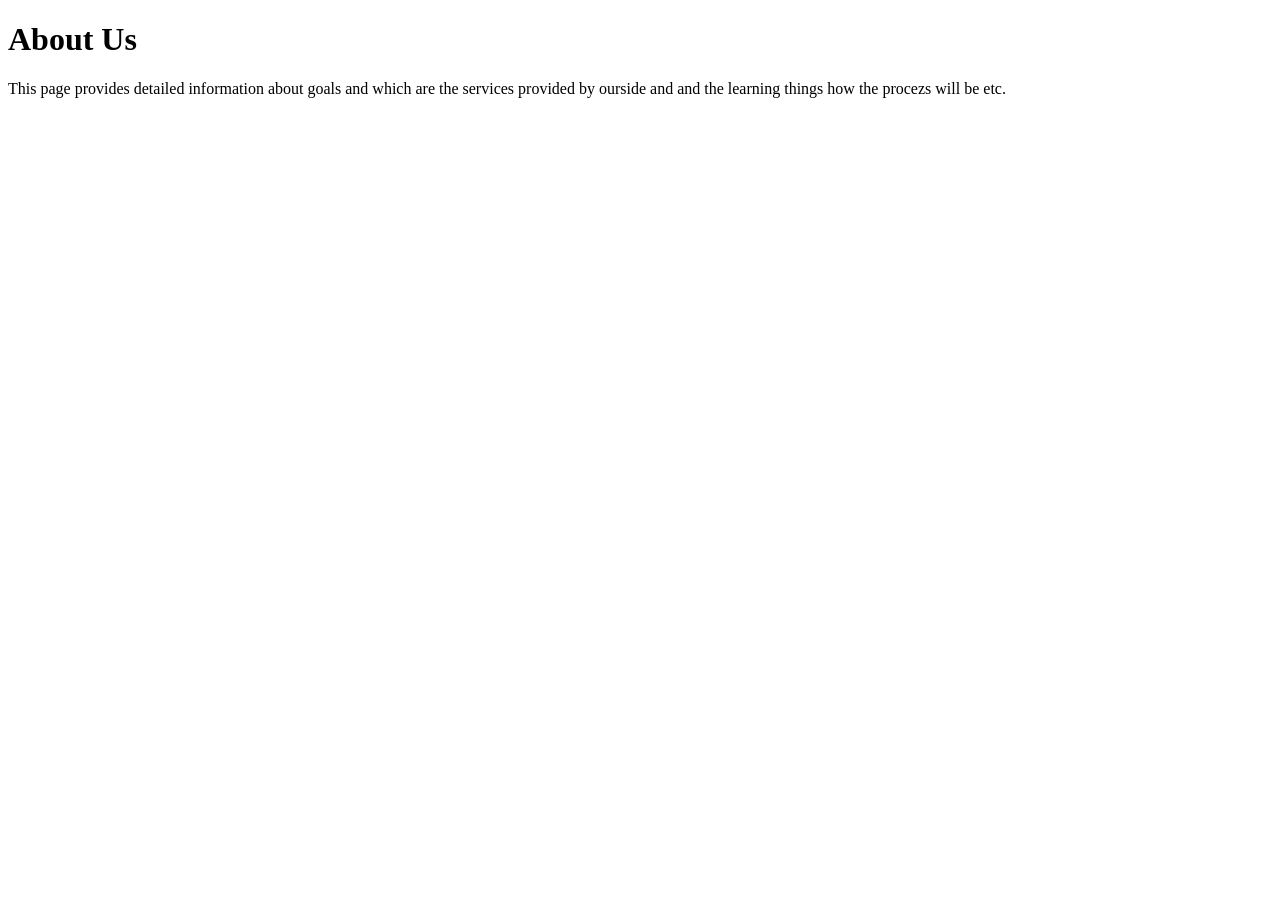
<file: task2/index.html>
<!DOCTYPE html>
<html lang="en">
<head>
    <meta charset="UTF-8">
    <meta name="viewport" content="width=device-width, initial-scale=1.0">
    <title>About Us</title>
</head>
<body>
    <header>
        <nav>
            <a href="index.html"></a>
        </nav>
    </header>
    <main>
        <h1>About Us</h1>
        <p>This page provides detailed information about goals and which are the  services provided by ourside and  and the learning things how the procezs will be etc.</p>
    </main>
</body>
</html>
</file>
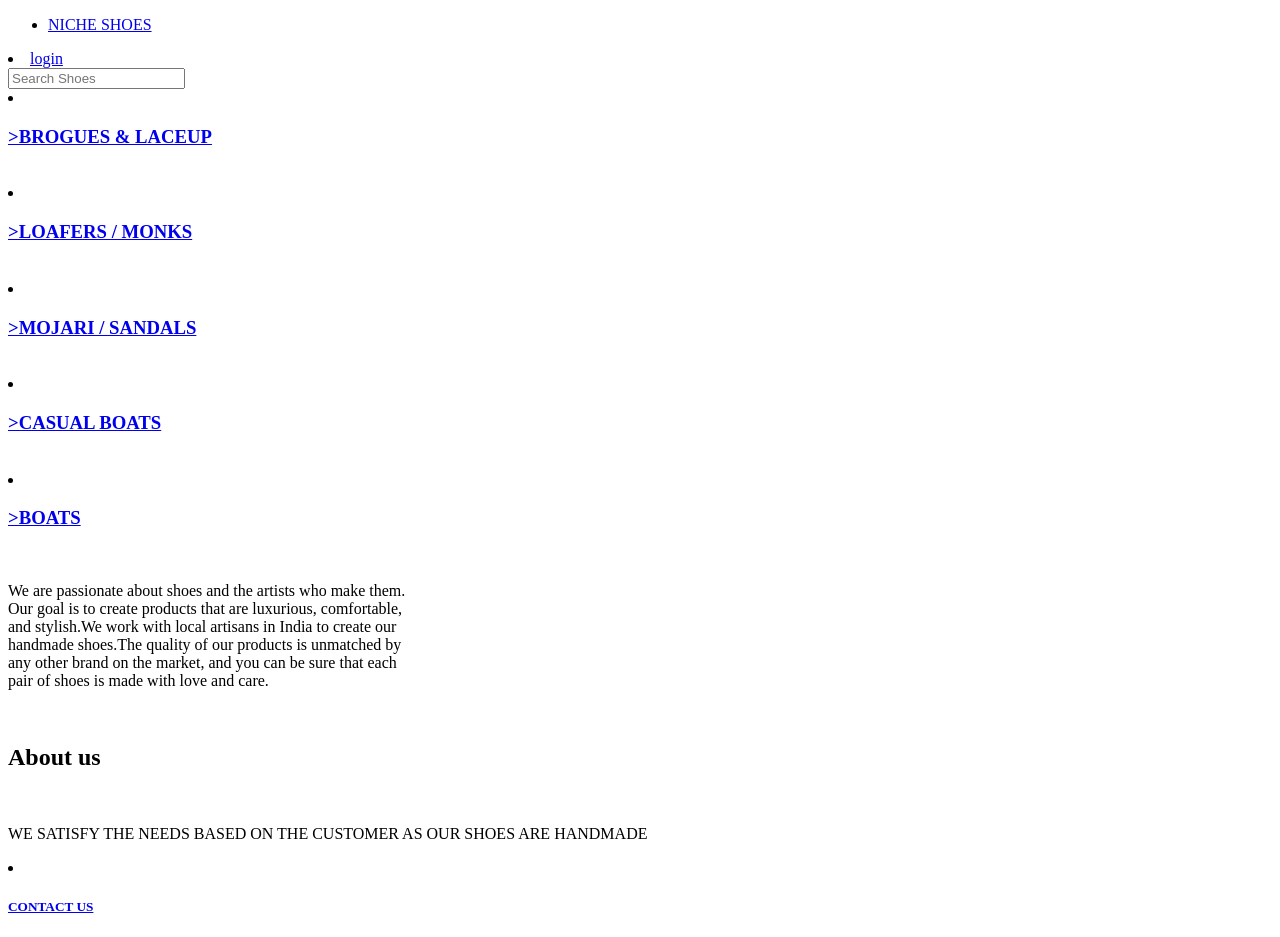
<file: task 1/styl.html>
<!DOCTYPE html>
<html lang="en">
<head>
    <link rel="stylesheet" href="style2.css">
    <meta charset="UTF-8">
    <meta http-equiv="X-UA-Compatible" content="IE=edge">
    <meta name="viewport" content="width=device-width, initial-scale=1.0">
    <title>NICHE SHOES</title>
</head>
<body>
    <section class="header">
        <div id="LandingPage">
    <nav>
    <div class="nav-links">
    <ul>   
    <li>  <a href="#">NICHE SHOES</a></li>
    </ul>
    <div class="c">  
    <li>  <a href="#" class="bt" onclick="b()">login</a></li></div>
    <script>
     function b(){
                    document.write("ENTER YOUR USER NAME<input type=text><BR><BR>ENTER THE PASSWORD <input type=password><br><br><li><a href=# class=bt onclick=c()>submit</a></li></div>") 
                }
    </script>
    </div>
    <div class="form-group">
        <input type="text" name="" placeholder="Search Shoes">
    </div>


    <div> <li>  <a href="#" class="btn1" onclick="C()"><h1>>BROGUES & LACEUP</h1></a></li></div> <br> 
    <script>
        function C(){
            document.write("HERE WE GET THE SHOES FOR BROGUES & LACEUP ") 
        }
    </script>
    <div> <li>  <a href="#" class="btn2" onclick="D()"><h1>>LOAFERS / MONKS</h1></a></li></div><br>
    <script>
        function D(){
            document.write("HERE WE GET THE SHOES FOR LOAFERS / MONKS ") 
        }
    </script>
    <div> <li>  <a href="#" class="btn2" onclick="E()"><h1>>MOJARI / SANDALS</h1></a></li></div> <br>
    <script>
        function E(){
            document.write("HERE WE GET THE SHOES FOR MOJARI / SANDALS ") 
        }
     </script>  
    <div> <li>  <a href="#" class="btn2" onclick="F()"><h1>>CASUAL BOATS</h1></a></li></div> <br>
    <script>
        function F(){
            document.write("HERE WE GET THE SHOES FOR CASUAL BOATS ") 
        }
     </script>  
    <div> <li>  <a href="#" class="btn2" onclick="G()"><h1>>BOATS</h1></a></li></div> <br>   
    <script>
        function G(){
            document.write("HERE WE GET THE SHOES FOR  BOATS ") 
        }
     </script>  
    <div class="content">  
    <p>  We are passionate about shoes and the artists who make them.<br>Our goal is to create products that are luxurious, comfortable, <br> and stylish.We work with local artisans in India to create our <br> handmade shoes.The quality of our products is unmatched by <br>any other brand on the market, and you can be sure that each  <br>pair of shoes is made with love and care.</p>
    </div>
    <section class="footer">
        <BR>
        <h2>About us</h2>
        <br>
        <p>WE SATISFY THE NEEDS BASED ON THE CUSTOMER AS OUR SHOES ARE HANDMADE  </p>
        <section class="foot">    
            <div> <li>  <a href="#" class="b1" onclick="A()"><h1>CONTACT US </h1></a></li></div>
            <script>
                function A(){
                    document.write("gmail--info@niche.in <br><br> whatsapp --9953667607<br><br>Instagram --@nicheshoeindia ") 
                }
            </script>
</body>
</html>
</file>
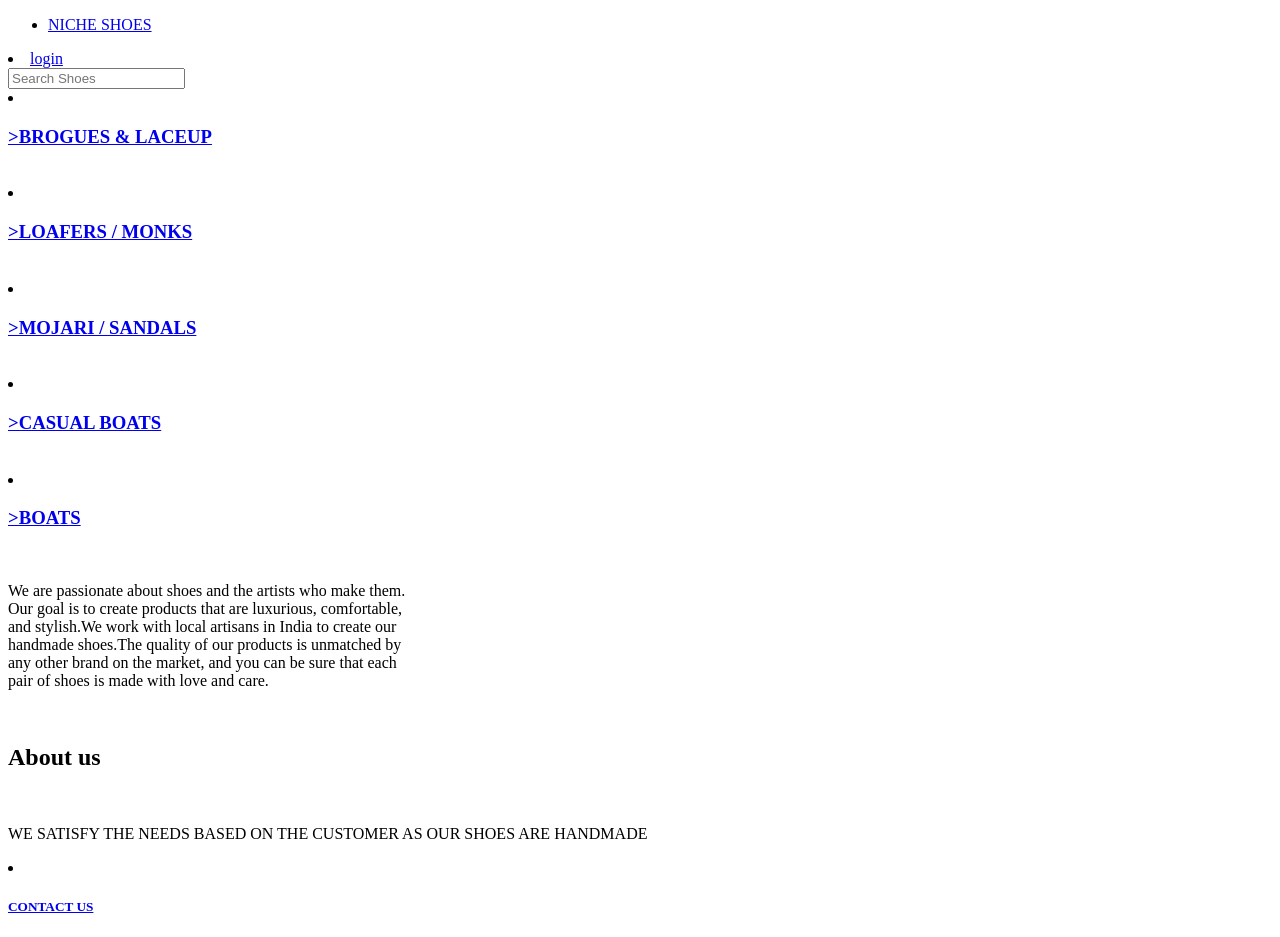
<file: task 1/stylesheet.html>
<!DOCTYPE html>
<html lang="en">
<head>
    <link rel="stylesheet" href="style2.css">
    <meta charset="UTF-8">
    <meta http-equiv="X-UA-Compatible" content="IE=edge">
    <meta name="viewport" content="width=device-width, initial-scale=1.0">
    <title>NICHE SHOES</title>
</head>
<body>
    <section class="header">
        <div id="LandingPage">
    <nav>
    <div class="nav-links">
    <ul>   
    <li>  <a href="#">NICHE SHOES</a></li>
    </ul>
    <div class="c">  
    <li>  <a href="#" class="bt" onclick="b()">login</a></li></div>
    <script>
     function b(){
                    document.write("ENTER YOUR USER NAME<input type=text><BR><BR>ENTER THE PASSWORD <input type=password><br><br><li><a href=# class=bt onclick=c()>submit</a></li></div>") 
                }
    </script>
    </div>
    <div class="form-group">
        <input type="text" name="" placeholder="Search Shoes">
    </div>


    <div> <li>  <a href="#" class="btn1" onclick="C()"><h1>>BROGUES & LACEUP</h1></a></li></div> <br> 
    <script>
        function C(){
            document.write("HERE WE GET THE SHOES FOR BROGUES & LACEUP ")
            <img src="C:\Users\HP\Desktop\codsoft\task 1\shoes1.jpg">
            <img src="C:\Users\HP\Desktop\codsoft\task 1\th.jpg">
        }
    </script>
    <div> <li>  <a href="#" class="btn2" onclick="D()"><h1>>LOAFERS / MONKS</h1></a></li></div><br>
    <script>
        function D(){
            document.write("HERE WE GET THE SHOES FOR LOAFERS / MONKS ") 
            <img src="C:\Users\HP\Desktop\codsoft\task 1\th.jpg">
        }
    </script>
    <div> <li>  <a href="#" class="btn2" onclick="E()"><h1>>MOJARI / SANDALS</h1></a></li></div> <br>
    <script>
        function E(){
            document.write("HERE WE GET THE SHOES FOR MOJARI / SANDALS ") 
        }
     </script>  
    <div> <li>  <a href="#" class="btn2" onclick="F()"><h1>>CASUAL BOATS</h1></a></li></div> <br>
    <script>
        function F(){
            document.write("HERE WE GET THE SHOES FOR CASUAL BOATS ") 
        }
     </script>  
    <div> <li>  <a href="#" class="btn2" onclick="G()"><h1>>BOATS</h1></a></li></div> <br>   
    <script>
        function G(){
            document.write("HERE WE GET THE SHOES FOR  BOATS ") 
        }
     </script>  
    <div class="content">  
    <p>  We are passionate about shoes and the artists who make them.<br>Our goal is to create products that are luxurious, comfortable, <br> and stylish.We work with local artisans in India to create our <br> handmade shoes.The quality of our products is unmatched by <br>any other brand on the market, and you can be sure that each  <br>pair of shoes is made with love and care.</p>
    </div>
    <section class="footer">
        <BR>
        <h2>About us</h2>
        <br>
        <p>WE SATISFY THE NEEDS BASED ON THE CUSTOMER AS OUR SHOES ARE HANDMADE  </p>
        <section class="foot">    
            <div> <li>  <a href="#" class="b1" onclick="A()"><h1>CONTACT US </h1></a></li></div>
            <script>
                function A(){
                    document.write("gmail--info@niche.in <br><br> whatsapp --9953667607<br><br>Instagram --@nicheshoeindia ") 
                }
            </script>
</body>
</html>
</file>
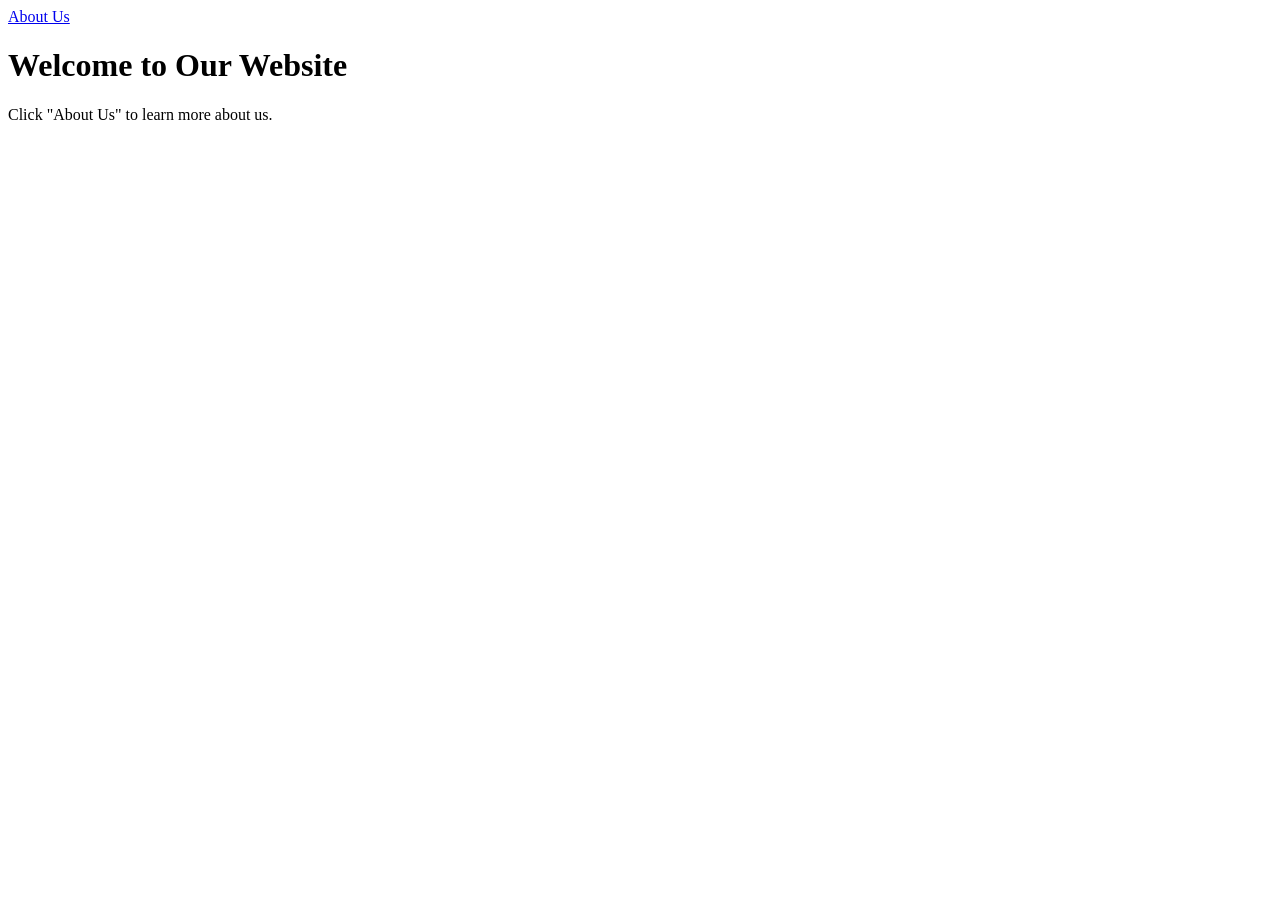
<file: task2/about.html>
<!DOCTYPE html>
<html lang="en">
<head>
    <meta charset="UTF-8">
    <meta name="viewport" content="width=device-width, initial-scale=1.0">
    <title>Home Page</title>
</head>
<body>
    <header>
        <nav>
            <a href="about.html">About Us</a>
        </nav>
    </header>
    <main>
        <h1>Welcome to Our Website</h1>
        <p>Click "About Us" to learn more about us.</p>
    </main>
</body>
</html>
</file>
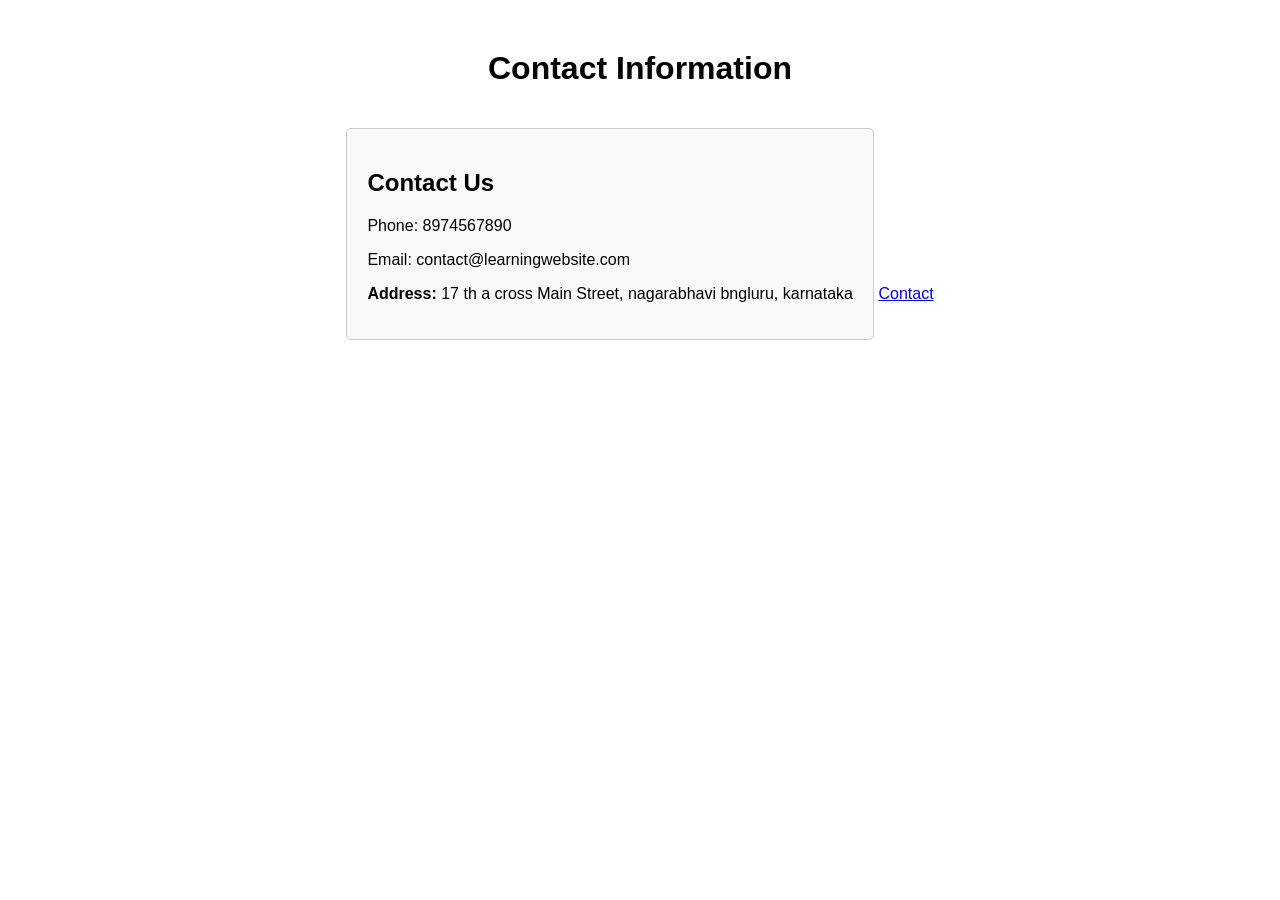
<file: task2/Contact.html>
<!DOCTYPE html>
<html lang="en">
<head>
  <meta charset="UTF-8">
  <meta name="viewport" content="width=device-width, initial-scale=1.0">
  <title>Contact</title>
  <style>
    body {
      font-family: Arial, sans-serif;
      text-align: center;
      margin-top: 50px;
    }
    .contact-info {
      display: inline-block;
      text-align: left;
      margin-top: 20px;
      border: 1px solid #ccc;
      padding: 20px;
      border-radius: 5px;
      background-color: #f9f9f9;
    }
  </style>
</head>
<body>
  <h1>Contact Information</h1>
  <div class="contact-info">
    <section id="contact" class="section">
        <h2>Contact Us</h2>
        <p>Phone: 8974567890</p>
        <p>Email: contact@learningwebsite.com</p>
    <p><strong>Address:</strong> 17 th a cross Main Street, nagarabhavi bngluru, karnataka</p>
  </div>
  <a href="index1.html">Contact</a>
</body>
</html>
</file>
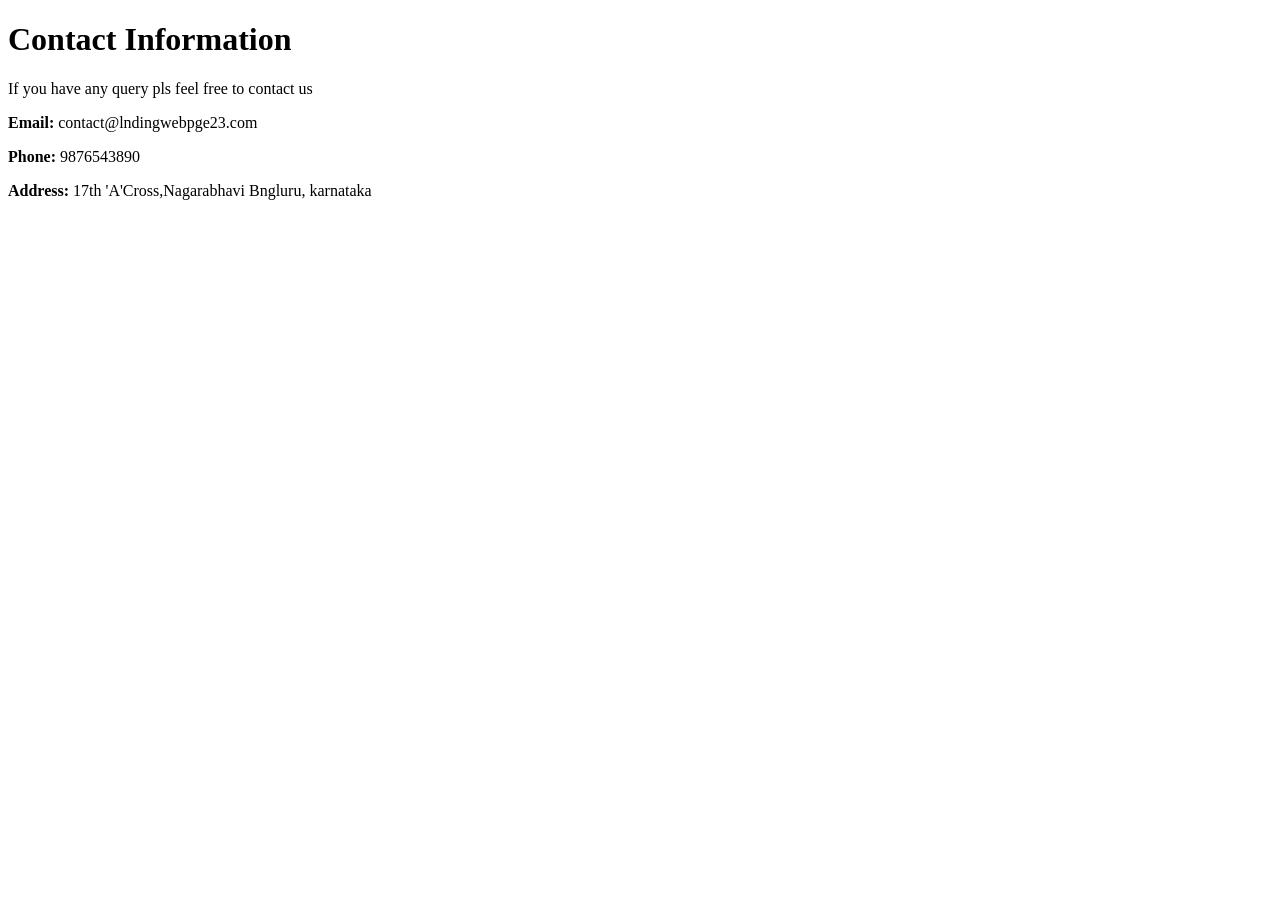
<file: task2/index1.html>
<!DOCTYPE html>
<html lang="en">
<head>
  <meta charset="UTF-8">
  <meta name="viewport" content="width=device-width, initial-scale=1.0">
  <title>Homepage</title>
</head><!DOCTYPE html>
<html lang="en">
<head>
    <meta charset="UTF-8">
    <meta name="viewport" content="width=device-width, initial-scale=1.0">
    <title>Contact Us</title>
</head>
<body>
    <header>
        <nav>
            <a href="index1.html"></a>
        </nav>
    </header>
    <main>
        <h1>Contact Information</h1>
        <p>If you have any query pls feel free to contact us </p>
        <div class="contact-info">
          <p><strong>Email:</strong> contact@lndingwebpge23.com</p>
          <p><strong>Phone:</strong> 9876543890</p>
          <p><strong>Address:</strong> 17th 'A'Cross,Nagarabhavi Bngluru, karnataka</p>
        </div>
    </main>
</body>
</html>

</html>
</file>
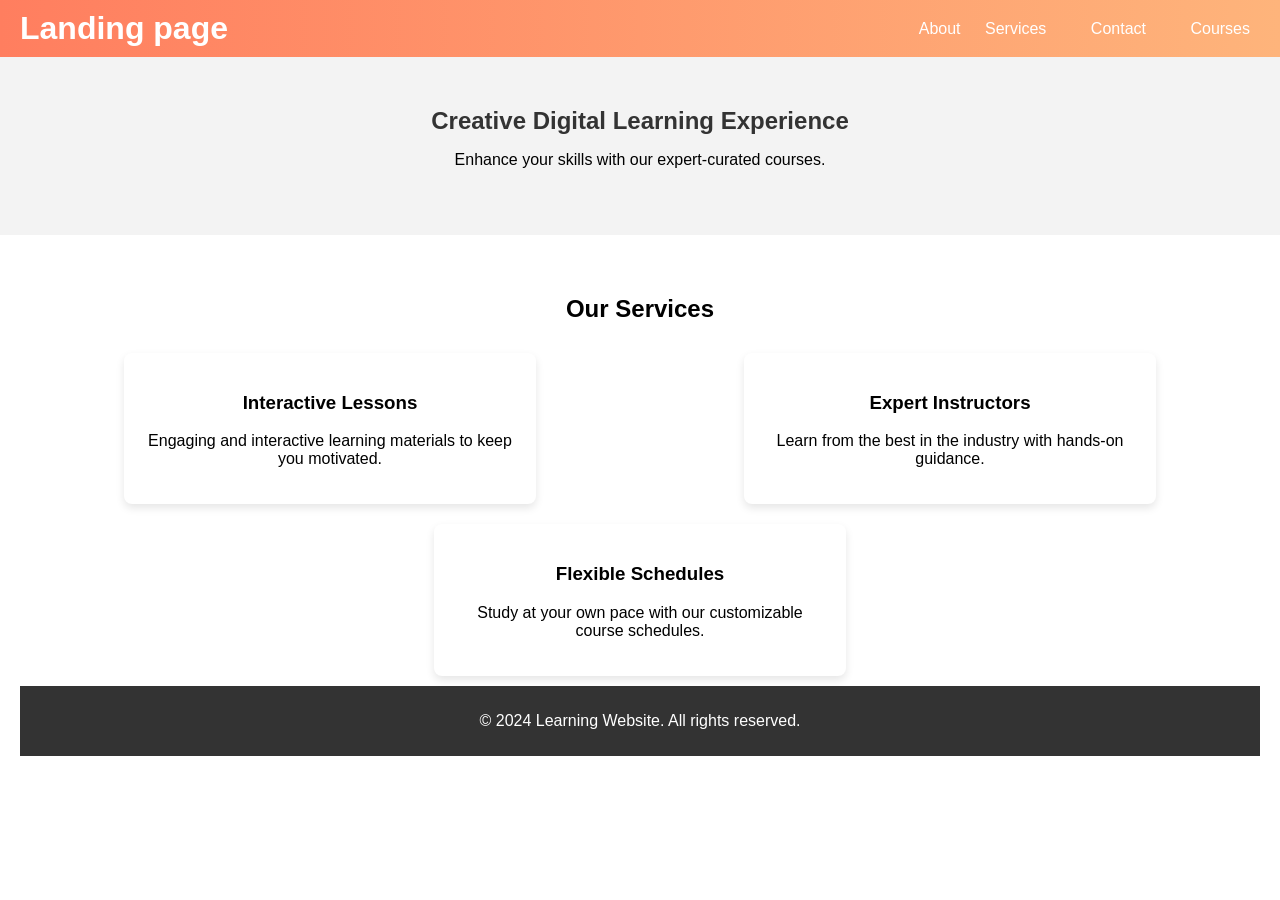
<file: task2/lnding pge.html>
<!DOCTYPE html>
<html lang="en">
<head>
    <meta charset="UTF-8">
    <meta name="viewport" content="width=device-width, initial-scale=1.0">
    <title>Activity2</title>
    <style>
        body {
            font-family: Arial, sans-serif;
            margin: 0;
            padding: 0;
        }
        header {
            background: linear-gradient(to right, #ff7e5f, #feb47b);
            color: white;
            padding: 10px 20px;
            display: flex;
            justify-content: space-between;
            align-items: center;
        }
        header h1 {
            margin: 0;
        }
        header nav a {
            color: white;
            text-decoration: none;
            margin: 0 10px;
            font-size: 16px;
        }
        .hero {
            text-align: center;
            background: #f3f3f3;
            padding: 50px 20px;
        }
        .hero h2 {
            margin: 0;
            color: #333;
        }
        .section {
            padding: 40px 20px;
        }
        .section h2 {
            text-align: center;
            margin-bottom: 20px;
        }
        .section .content {
            display: flex;
            justify-content: space-around;
            flex-wrap: wrap;
        }
        .section .card {
            background: white;
            border-radius: 8px;
            box-shadow: 0 4px 8px rgba(0, 0, 0, 0.1);
            padding: 20px;
            width: 30%;
            margin: 10px;
            text-align: center;
        }
        footer {
            background: #333;
            color: white;
            text-align: center;
            padding: 10px 20px;
        }
    </style>
</head>
<body>
    <header>
        <h1>Landing page</h1>

        <nav>
            <a href="#about"><a href="index.html">About</a></li></a>
            <a href="#services">Services</a>
            <a href="#contact"><a href="index1.html">Contact</a></li>
            <a href="#courses"><a href="index2.html">Courses</a></li>
        </nav>
    </header>

    <div class="hero">
        <h2>Creative Digital Learning Experience</h2>
        <p>Enhance your skills with our expert-curated courses.</p>
    </div>
    <section id="services" class="section">
        <h2>Our Services</h2>
        <div class="content">
            <div class="card">
                <h3>Interactive Lessons</h3>
                <p>Engaging and interactive learning materials to keep you motivated.</p>
            </div>
            <div class="card">
                <h3>Expert Instructors</h3>
                <p>Learn from the best in the industry with hands-on guidance.</p>
            </div>
            <div class="card">
                <h3>Flexible Schedules</h3>
                <p>Study at your own pace with our customizable course schedules.</p>
            </div>
        </div>

    <footer>
        <p>&copy; 2024 Learning Website. All rights reserved.</p>
    </footer>
</body>
</html>
</file>
<file: task 1/style2.css>
<!DOCTYPE html>
<html lang="en">
<head>
    <link rel="stylesheet" href="style2.css">
    <meta charset="UTF-8">
    <meta http-equiv="X-UA-Compatible" content="IE=edge">
    <meta name="viewport" content="width=device-width, initial-scale=1.0">
    <title>NICHE SHOES</title>
</head>
<body>
    <section class="header">
        <div id="LandingPage">
    <nav>
    <div class="nav-links">
    <ul>   
    <li>  <a href="#">NICHE SHOES</a></li>
    </ul>
    <div class="c">  
    <li>  <a href="#" class="bt" onclick="b()">login</a></li></div>
    <script>
     function b(){
                    document.write("ENTER YOUR USER NAME<input type=text><BR><BR>ENTER THE PASSWORD <input type=password><br><br><li><a href=# class=bt onclick=c()>submit</a></li></div>") 
                }
    </script>
    </div>
    <div class="form-group">
        <input type="text" name="" placeholder="Search Shoes">
    </div>


    <div> <li>  <a href="#" class="btn1" onclick="C()"><h1>>BROGUES & LACEUP</h1></a></li></div> <br> 
    <script>
        function C(){
            document.write("HERE WE GET THE SHOES FOR BROGUES & LACEUP ") 
        }
    </script>
    <div> <li>  <a href="#" class="btn2" onclick="D()"><h1>>LOAFERS / MONKS</h1></a></li></div><br>
    <script>
        function D(){
            document.write("HERE WE GET THE SHOES FOR LOAFERS / MONKS ") 
        }
    </script>
    <div> <li>  <a href="#" class="btn2" onclick="E()"><h1>>MOJARI / SANDALS</h1></a></li></div> <br>
    <script>
        function E(){
            document.write("HERE WE GET THE SHOES FOR MOJARI / SANDALS ") 
        }
     </script>  
    <div> <li>  <a href="#" class="btn2" onclick="F()"><h1>>CASUAL BOATS</h1></a></li></div> <br>
    <script>
        function F(){
            document.write("HERE WE GET THE SHOES FOR CASUAL BOATS ") 
        }
     </script>  
    <div> <li>  <a href="#" class="btn2" onclick="G()"><h1>>BOATS</h1></a></li></div> <br>   
    <script>
        function G(){
            document.write("HERE WE GET THE SHOES FOR  BOATS ") 
        }
     </script>  
    <div class="content">  
    <p>  We are passionate about shoes and the artists who make them.<br>Our goal is to create products that are luxurious, comfortable, <br> and stylish.We work with local artisans in India to create our <br> handmade shoes.The quality of our products is unmatched by <br>any other brand on the market, and you can be sure that each  <br>pair of shoes is made with love and care.</p>
    </div>
    <section class="footer">
        <BR>
        <h2>About us</h2>
        <br>
        <p>WE SATISFY THE NEEDS BASED ON THE CUSTOMER AS OUR SHOES ARE HANDMADE  </p>
        <section class="foot">    
            <div> <li>  <a href="#" class="b1" onclick="A()"><h1>CONTACT US </h1></a></li></div>
            <script>
                function A(){
                    document.write("gmail--info@niche.in <br><br> whatsapp --9953667607<br><br>Instagram --@nicheshoeindia ") 
                }
            </script>
</body>
</html>
</file>
